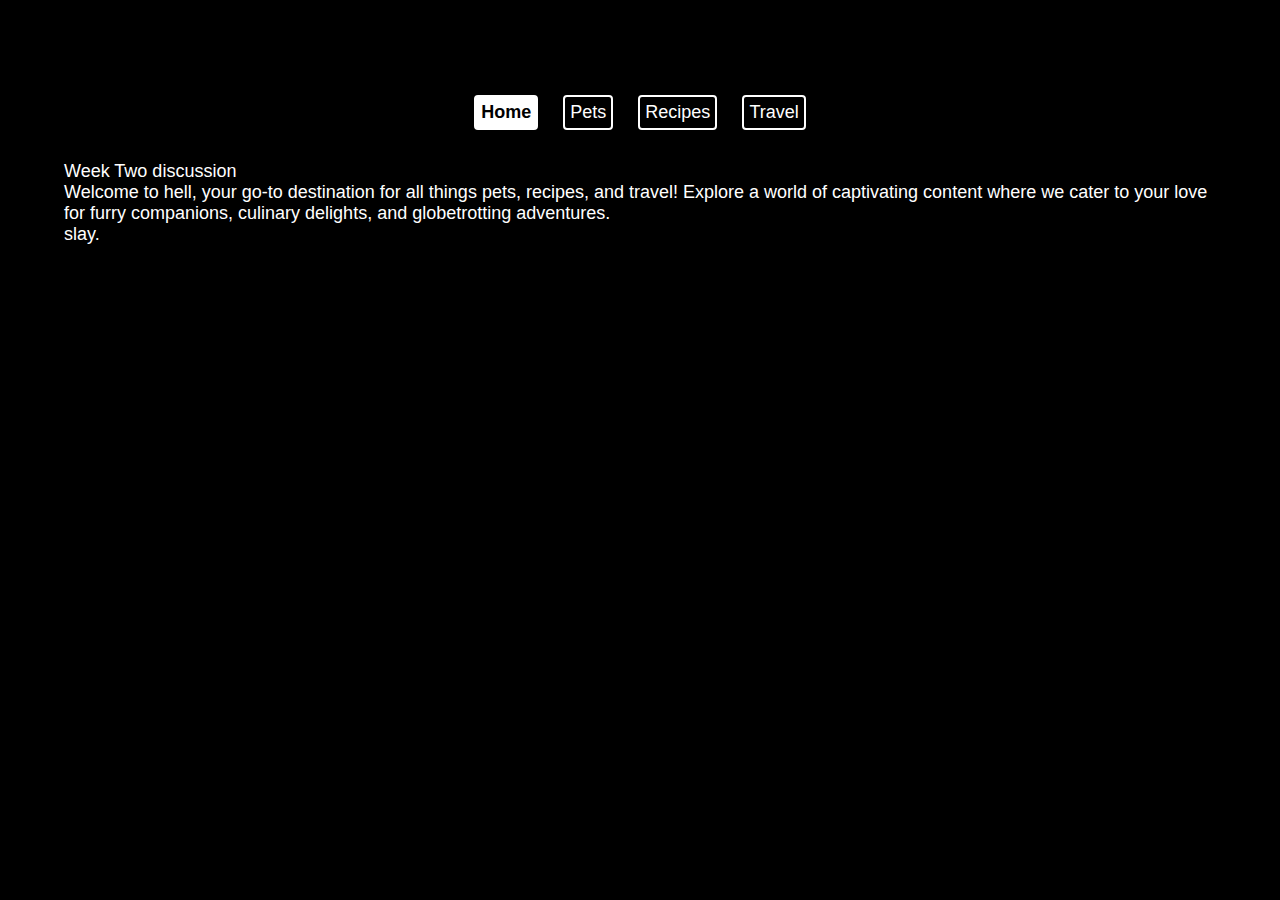
<file: index.html>
<!DOCTYPE html>
<html lang="en">
<head>
    <meta charset="UTF-8">
    <meta name="viewport" content="width=device-width, initial-scale=1.0">
    <title>Home</title>
    <link rel="stylesheet" href="css/reset.css">
    <link rel="stylesheet" href="css/style.css">
</head>
<body>
    <header>
        <a href="#main" class="skip">Skip to main content</a>
        <nav>
            <ul>
                <li><a class = "active" href = "index.html">Home</a></li>
                <li><a href = "pets.html">Pets</a></li>
                <li><a href = "recipes.html">Recipes</a></li>
                <li><a href = "travel.html">Travel</a></li>
            </ul>
        </nav>
        <h1>Week Two discussion</h1>

    </header>
    <main id="main">
        <div>
            <p>Welcome to hell, your go-to destination for all things pets, recipes, and travel! Explore a world of captivating content where we cater to your love for furry companions, culinary delights, and globetrotting adventures. </p>

        </div>

<div>slay.</div>
        <div></div>
        <div></div>
        <div></div>
        <div></div>
    </main>
</body>
</html>
</file>
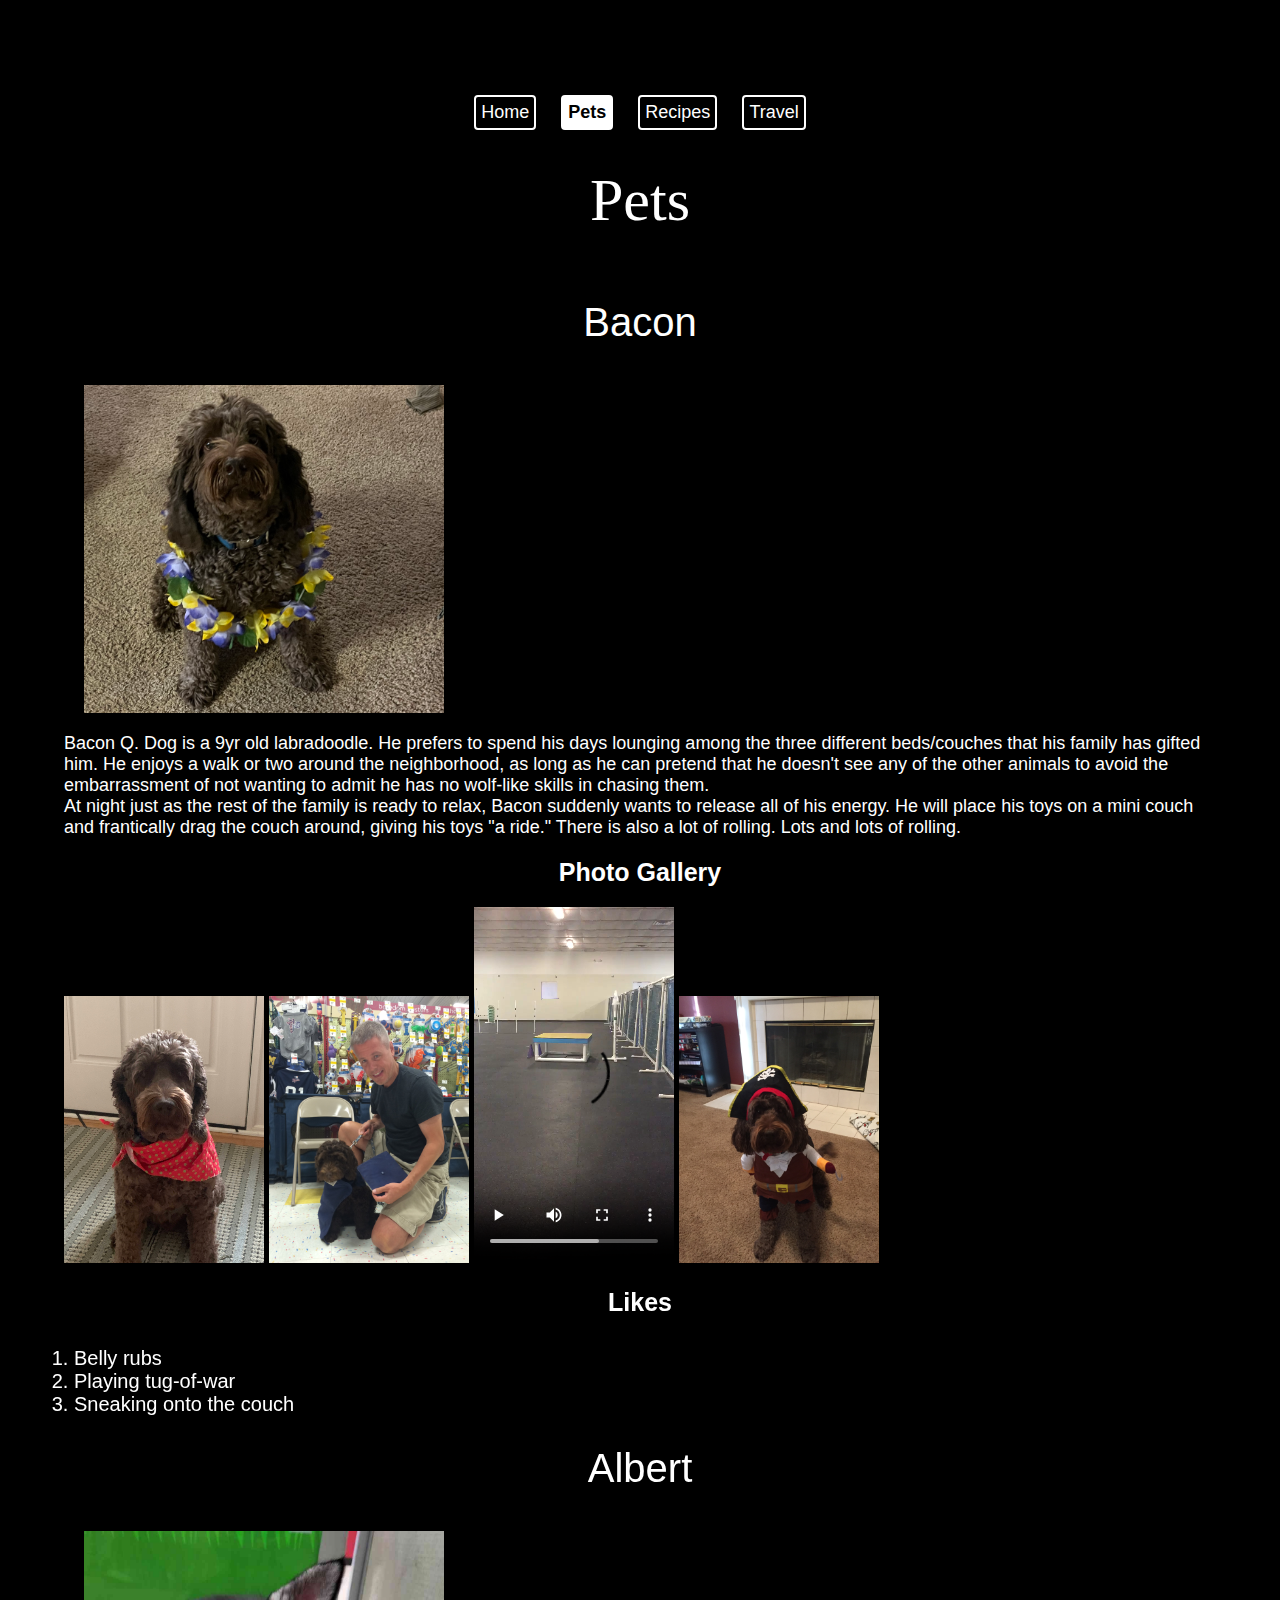
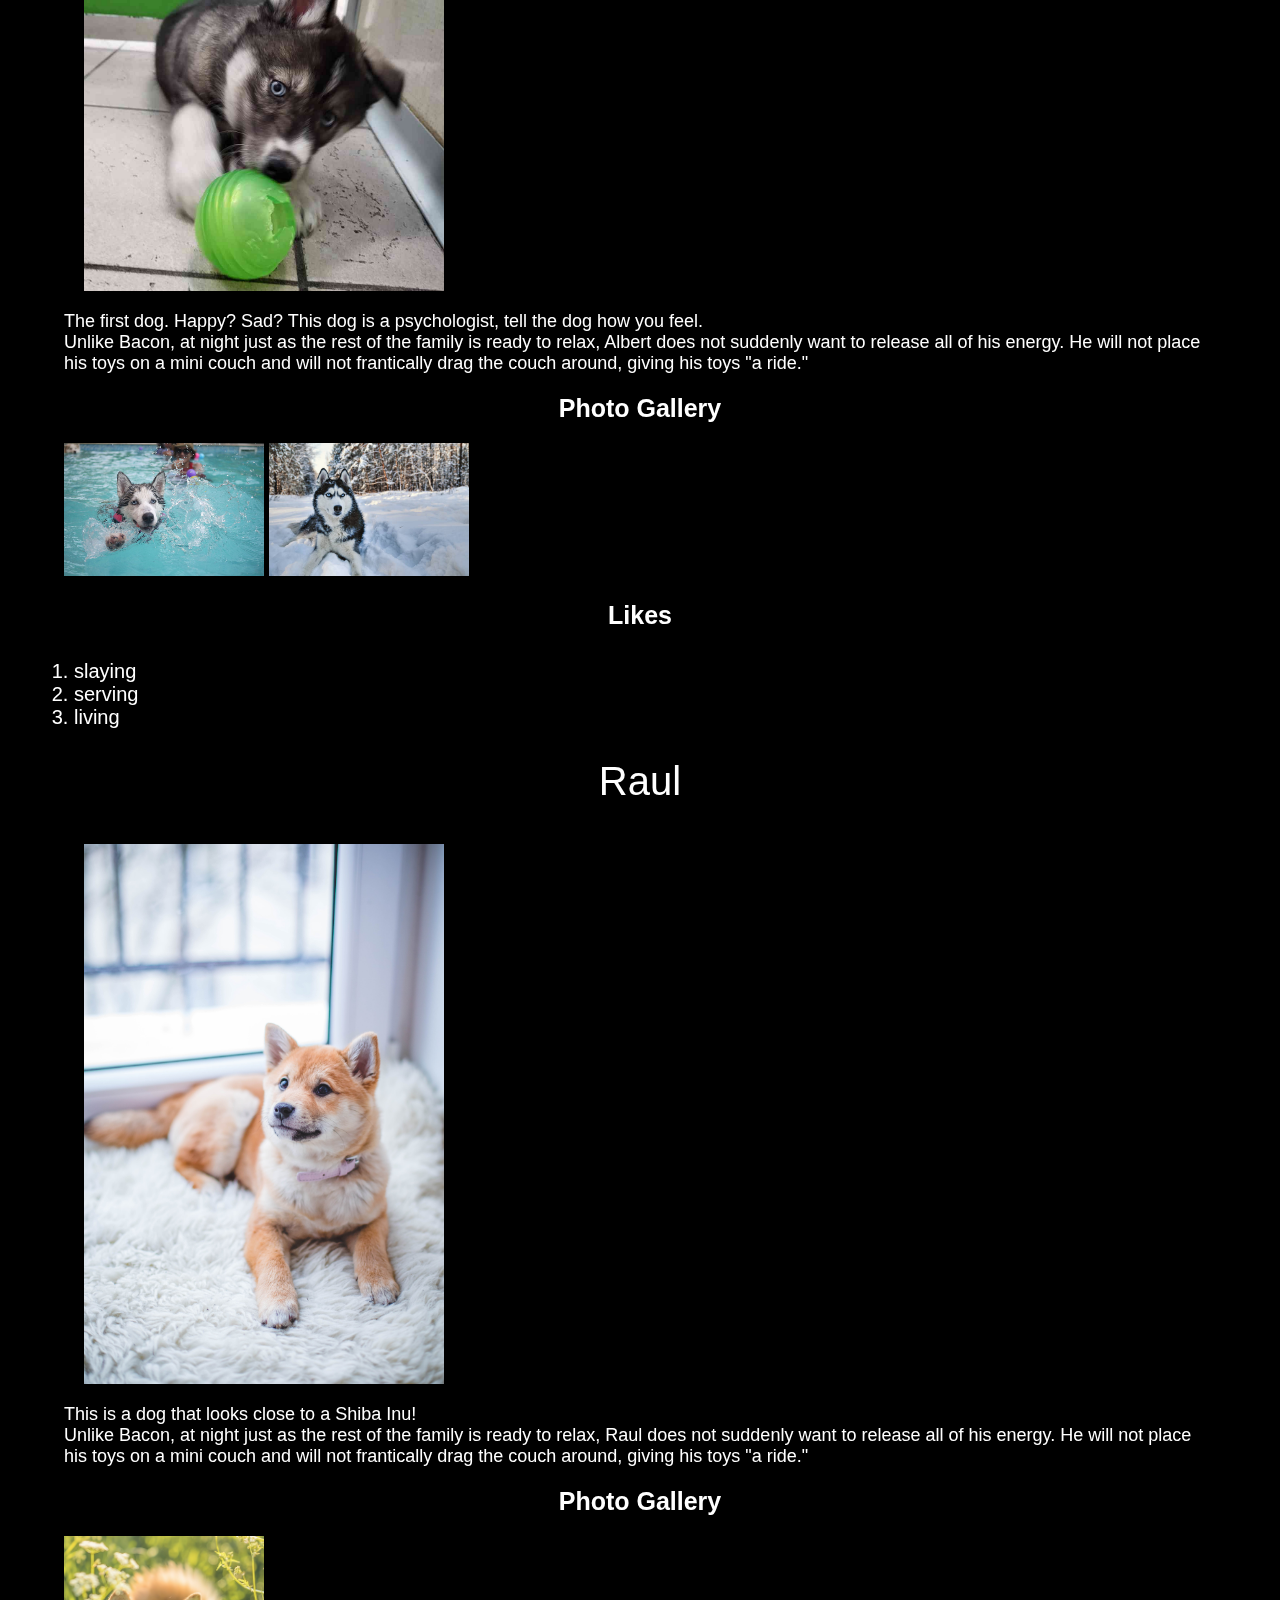
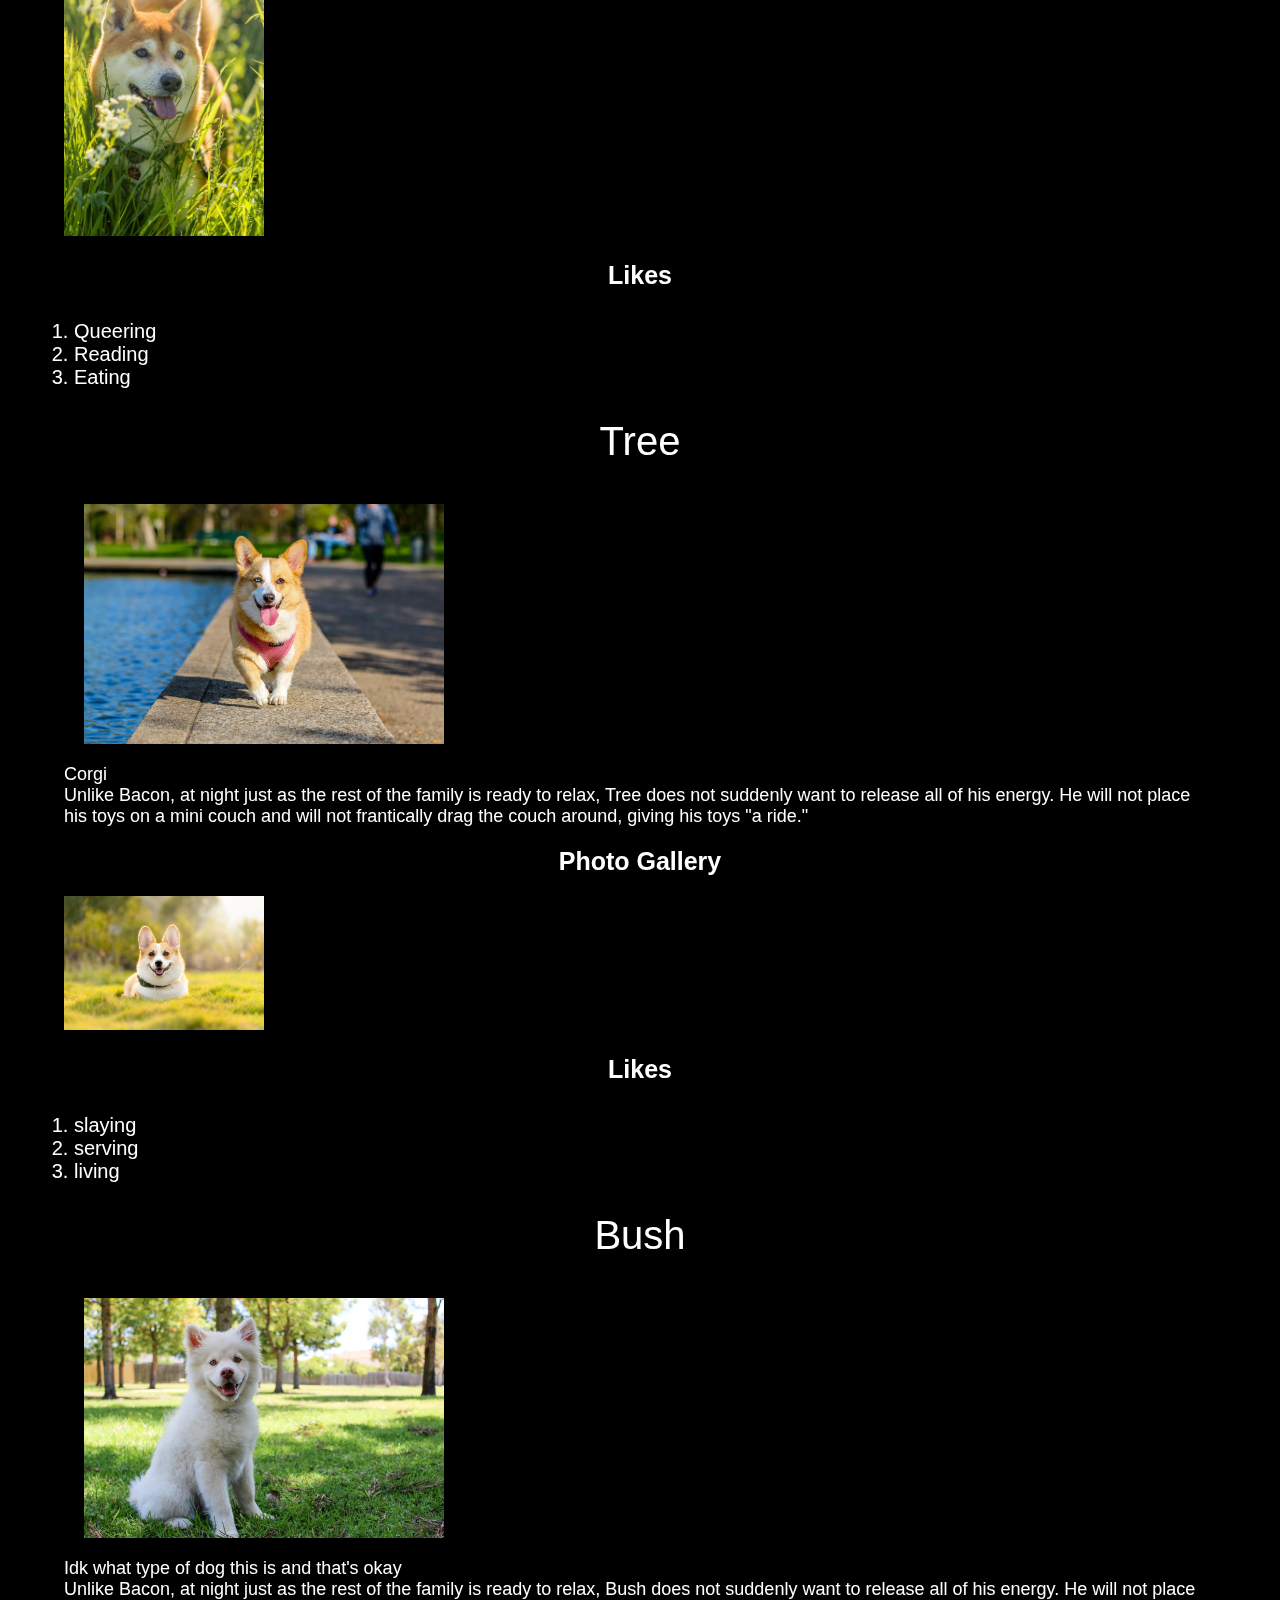
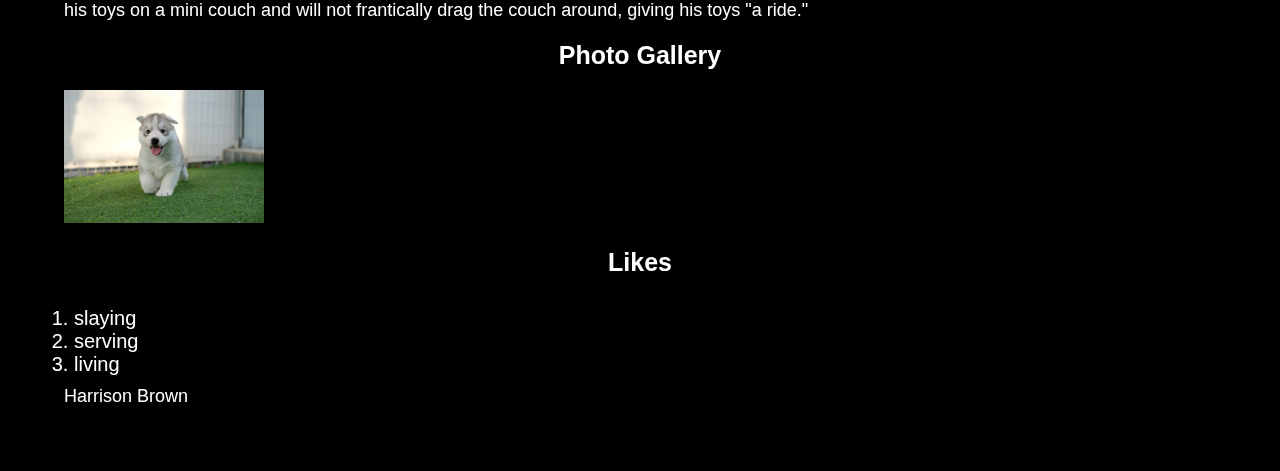
<file: pets.html>
<!DOCTYPE html>
<html lang="en">
<head>
    <title>Pets</title>
    <meta charset="UTF-8">
    <meta name="viewport" content="width=device-width, initial-scale=1.0">
    <link rel="stylesheet" href="css/reset.css">
    <link rel="stylesheet" href="css/style.css">
</head>
<body>
    <header>
        <a href="#main" class="skip">Skip to main content</a>
        <nav>
            <ul>
                <li><a href = "index.html">Home</a></li>
                <li><a class = "active" href = "pets.html">Pets</a></li>
                <li><a href = "recipes.html">Recipes</a></li>
                <li><a href = "travel.html">Travel</a></li>
            </ul>
        </nav>
        <h1 class="Headerh1"> Pets</h1>
    </header>
    <main id="main">
        <div class="Pet-Grid"></div>
            <h2 class="Headerh2"> Bacon </h2>
            <img src="images/bacon.jpg" width = "400" alt="Brown labradoodle wearing colorful lei" class="image">

            <p class="paragraphs"> Bacon Q. Dog is a 9yr old labradoodle. He prefers to spend his days lounging among the three different beds/couches that his family has gifted him. He enjoys a walk or two around the neighborhood, as long as he can pretend that he doesn't see any of the other animals to avoid the embarrassment of not wanting to admit he has no wolf-like skills in chasing them.</p> 
            <p class="paragraphs">At night just as the rest of the family is ready to relax, Bacon suddenly wants to release all of his energy. He will place his toys on a mini couch and frantically drag the couch around, giving his toys "a ride." There is also a lot of rolling. Lots and lots of rolling.</P>
            <h3 class="Headerh3">Photo Gallery</h3>
            <img src="images/bacon_bandana.JPG" width ="200" alt = "Brown labradoodle wearing an orange bandana">
            <img src="images/bacon_graduation.JPG"  width ="200" alt="Small labradoodle puppy wearing a graduation cap and gown">
            <video width="200"  controls>
                <source src="images/bacon_agility.mov">
                Your browser does not support the video tag.  This was a video of a girl and dog demonstrating a sit and stay procedure
            </video>
            <img src="images/bacon_halloween.JPG"  width ="200" alt="Brown labradoodle wearing a pirate costume">

            <h3 class="Headerh3">Likes</h3>
            <ul class ="list">
                <li>Belly rubs</li>
                <li>Playing tug-of-war</li>
                <li>Sneaking onto the couch</li>
            </ul>
            <h2 class="Headerh2"> Albert</h2>
            <img src="images/husky_baby.jpeg" width = "400" alt="A puppy husky on the ground" class="image">
            <p class="paragraphs">The first dog. Happy? Sad? This dog is a psychologist, tell the dog how you feel.</P>
            <p class="paragraphs">Unlike Bacon, at night just as the rest of the family is ready to relax, Albert does not suddenly want to release all of his energy. He will not place his toys on a mini couch and will not frantically drag the couch around, giving his toys "a ride."</P>
            <h3 class="Headerh3">Photo Gallery</h3>
            <img src="images/husky_pool.jpeg" width ="200" alt = "a husky in a pool">
            <img src="images/husky_snow.jpeg"  width ="200" alt="an adult husky in the snow">
            <h3 class="Headerh3">Likes</h3>
            <ul class ="list">
                <li>slaying</li>
                <li>serving</li>
                <li>living</li>
            </ul>
            <h2 class="Headerh2"> Raul </h2>
            <img src="images/pexels-valeria-boltneva-1805164.jpeg" width = "400" alt="Shiba Inu mixed breed puppy" class="image">
            <p class="paragraphs">This is a dog that looks close to a Shiba Inu!</P>
            <P class="paragraphs">Unlike Bacon, at night just as the rest of the family is ready to relax, Raul does not suddenly want to release all of his energy. He will not place his toys on a mini couch and will not frantically drag the couch around, giving his toys "a ride."</P>
            <h3 class="Headerh3">Photo Gallery</h3>
            <img src="images/shiba-6292659_1280.jpeg" width ="200" alt = "a shiba inu in a lush green environment">
            <h3 class="Headerh3">Likes</h3>
            <ul class ="list">
                <li>Queering</li>
                <li>Reading</li>
                <li>Eating</li>
            </ul>
            <h2 class="Headerh2"> Tree </h2>
            <img src="images/pexels-muhannad-alatawi-58997.jpeg" width = "400" alt="Corgi with different colored eyes" class="image">
            <p class="paragraphs">Corgi</P>
            <P class="paragraphs">Unlike Bacon, at night just as the rest of the family is ready to relax, Tree does not suddenly want to release all of his energy. He will not place his toys on a mini couch and will not frantically drag the couch around, giving his toys "a ride."</P>
            <h3 class="Headerh3">Photo Gallery</h3>
            <img src="images/dog-4988985_1280.jpeg" width ="200" alt = "a corgi with large ears in a green space">
            <h3 class="Headerh3">Likes</h3>
            <ul class ="list">
                <li>slaying</li>
                <li>serving</li>
                <li>living</li>
            </ul>
            <h2 class="Headerh2"> Bush </h2>
            <img src="images/pexels-pixabay-247937.jpeg" width = "400" alt="White dog with a short fur coat" class="image">
            <p class="paragraphs">Idk what type of dog this is and that's okay</P>
            <P class="paragraphs">Unlike Bacon, at night just as the rest of the family is ready to relax, Bush does not suddenly want to release all of his energy. He will not place his toys on a mini couch and will not frantically drag the couch around, giving his toys "a ride."</P>
            <h3 class="Headerh3">Photo Gallery</h3>
            <img src="images/husky-4193503_1280.jpeg" width ="200" alt = "puppy husky running toward camera">
            <h3 class="Headerh3">Likes</h3>
            <ul class ="list">
                <li>slaying</li>
                <li>serving</li>
                <li>living</li>
            </ul>
        <div></div>
        <div></div>
        <div></div>
        <p> Harrison Brown</p>
    </main>
</body>
</html>
</file>
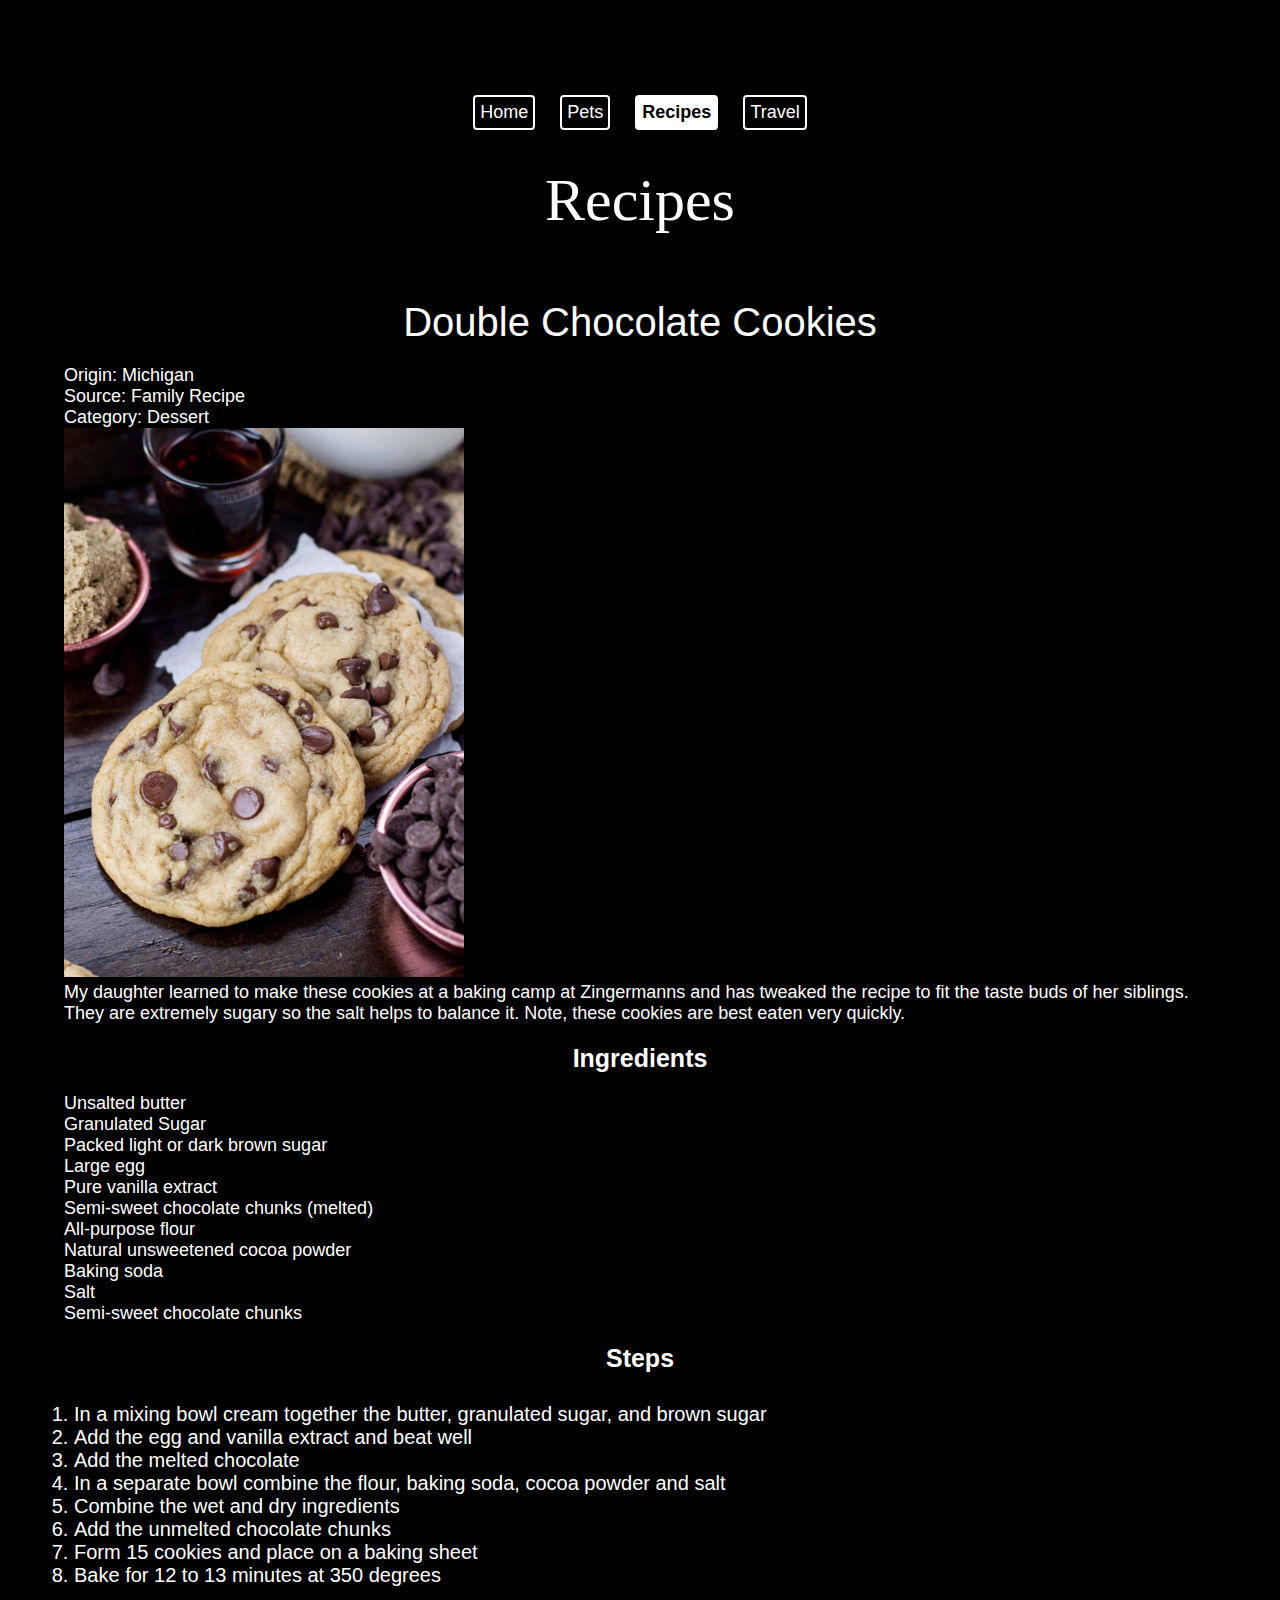
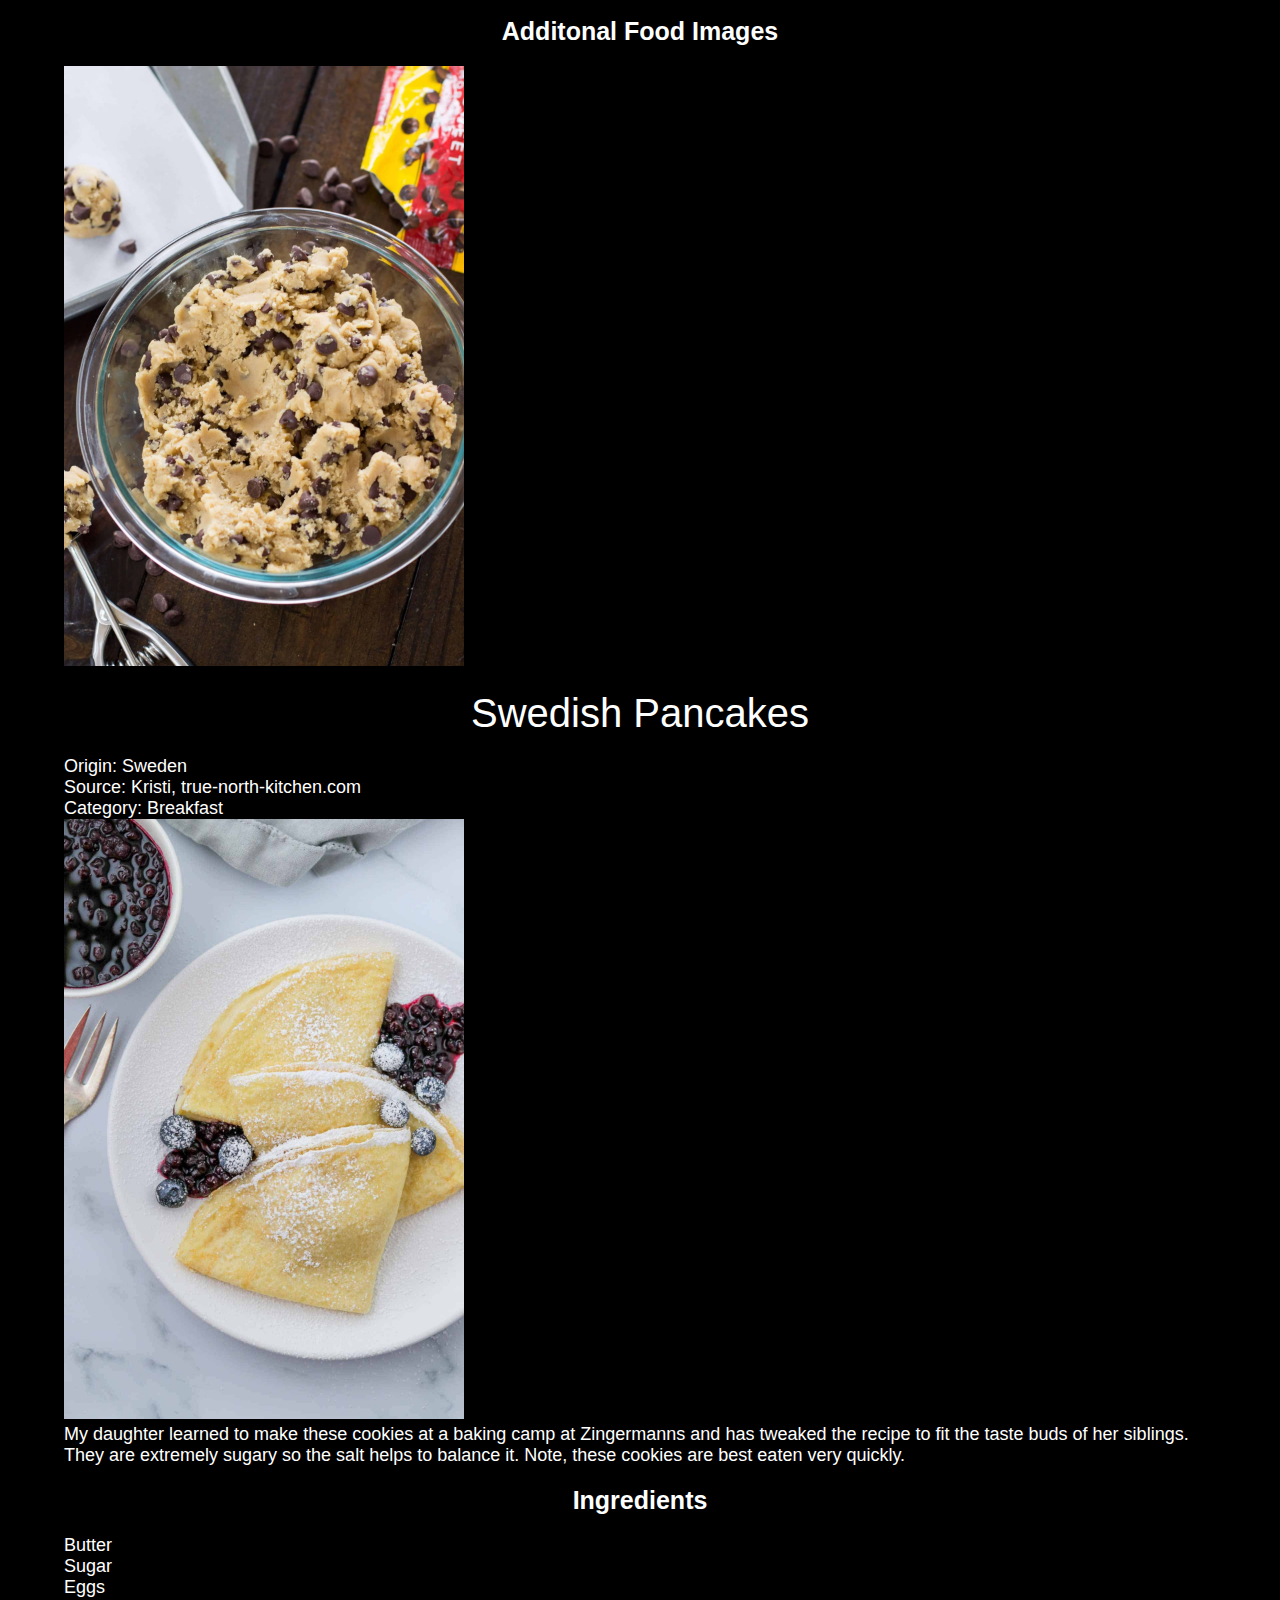
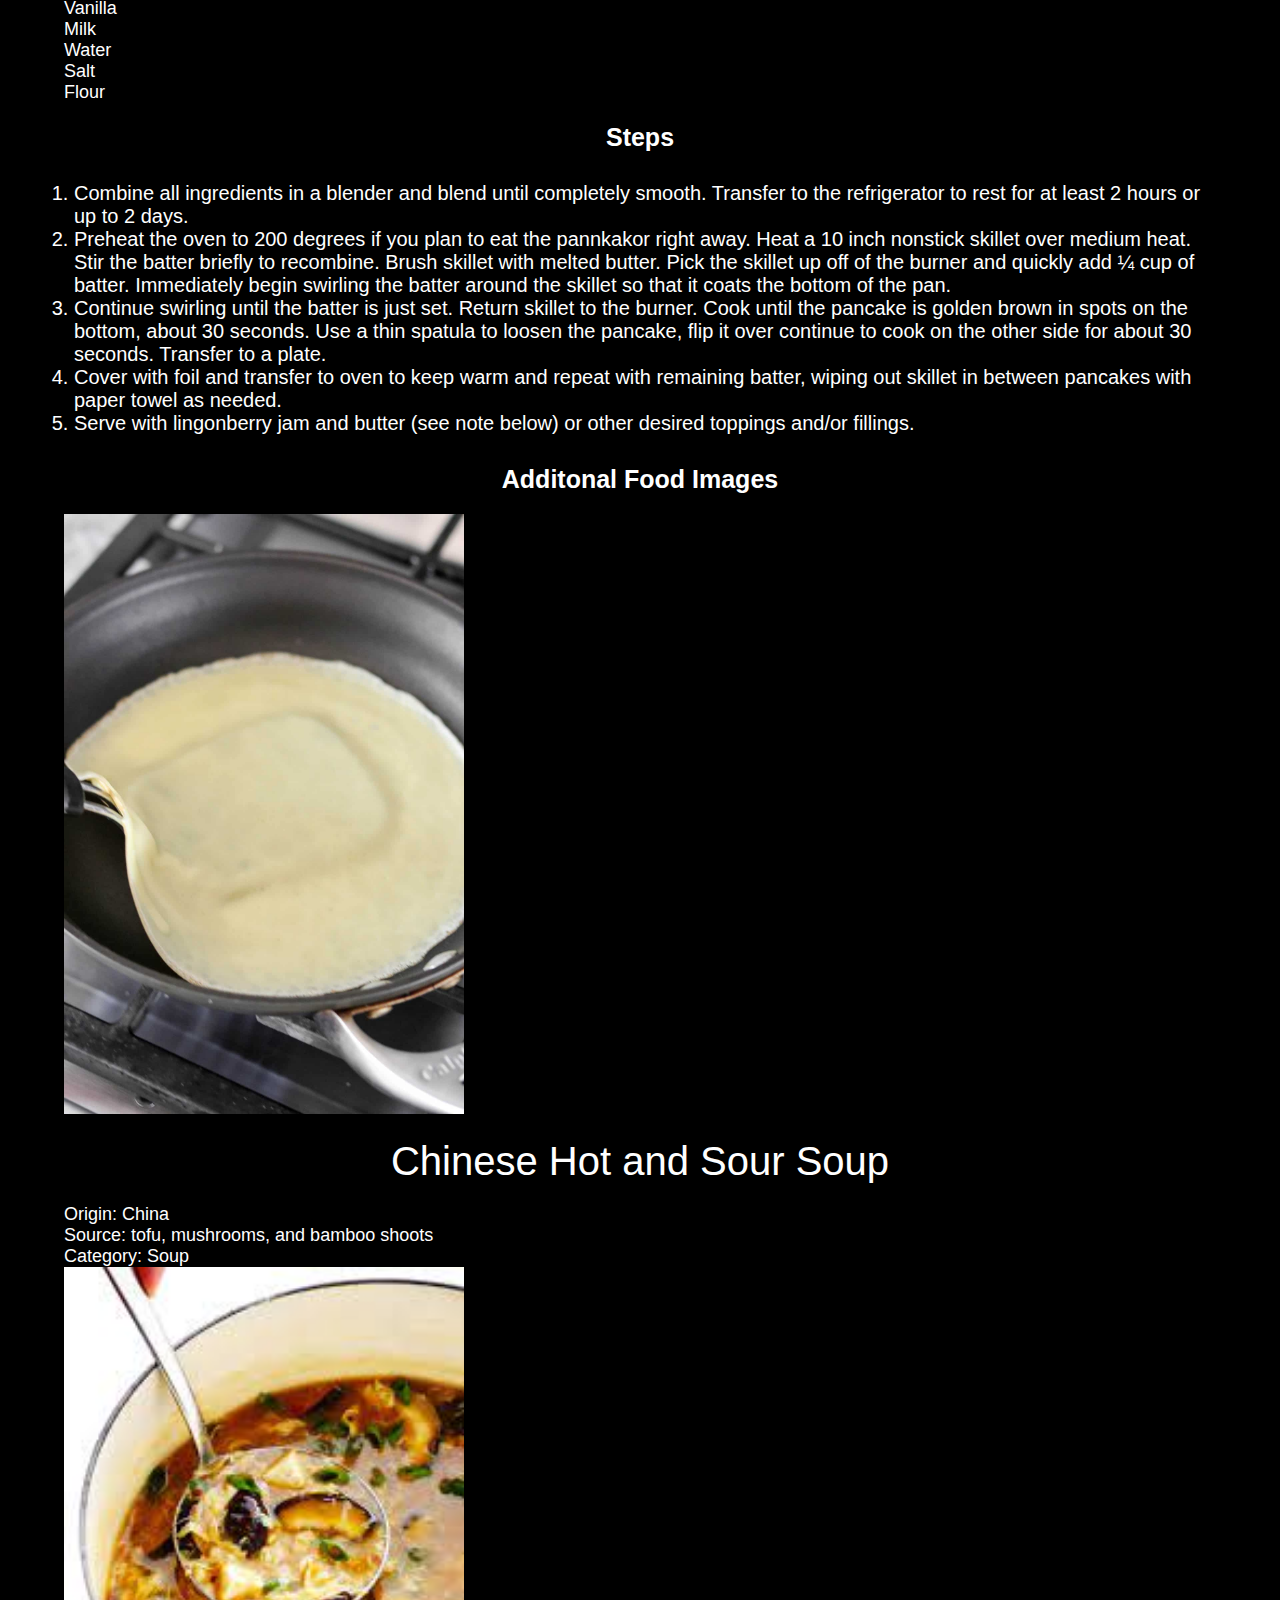
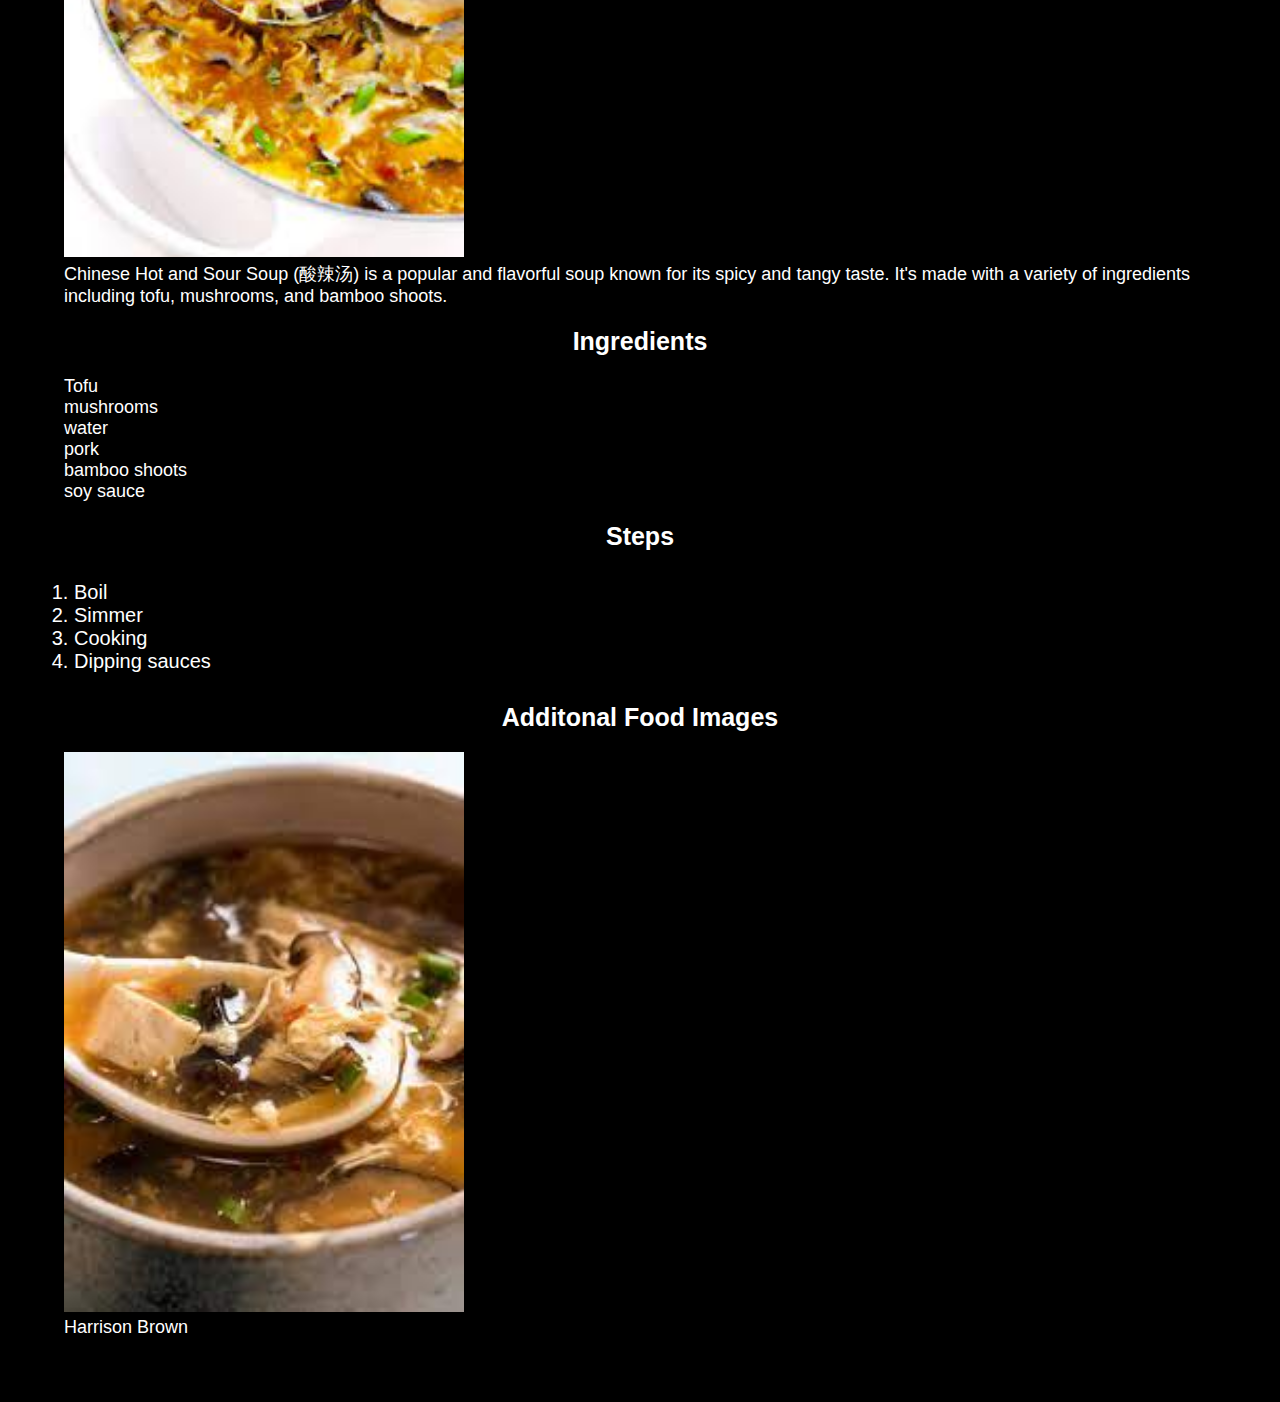
<file: recipes.html>
<!DOCTYPE html>
<html lang="en">
<head>
    <title>Recipes</title>
    <meta charset="UTF-8">
    <meta name="viewport" content="width=device-width, initial-scale=1.0">
    <link rel="stylesheet" href="css/reset.css">
    <link rel="stylesheet" href="css/style.css">
</head>
<body>
        <header>
            <a href="#main" class="skip">Skip to main content</a>
            <nav>
                <ul>
                    <li><a href = "index.html">Home</a></li>
                    <li><a href = "pets.html">Pets</a></li>
                    <li><a class = "active" href = "recipes.html">Recipes</a></li>
                    <li><a href = "travel.html">Travel</a></li>
                </ul>
            </nav>
            <h1 class="RecipeHeaderh1">Recipes</h1>
        </header>
    <main id="main">
        <div class="Recipe-Grid"></div>
            <h2 class="RecipeHeaderh2">Double Chocolate Cookies</h2>
            <h3 class="RecipeHeaderh.S" > Origin: Michigan</h3>
            <h3 class="RecipeHeaderh.S" > Source: Family Recipe</h3>
            <h3 class="RecipeHeaderh.S" >Category: Dessert</h3>
            <img src="images/worst_cookies2.jpeg" width = "400" alt="image of two chocolate chip cookies">

            <p class="recipe-paragraphs">My daughter learned to make these cookies at a baking camp at Zingermanns and has tweaked the recipe to fit the taste buds of her siblings.  They are extremely sugary so the salt helps to balance it.  Note, these cookies are best eaten very quickly.</p>

            <h3 class="RecipeHeaderh3" >Ingredients</h3>
            <ul class ="recipe-list-Ingredients">
                <li>Unsalted butter</li>
                <li>Granulated Sugar</li>
                <li>Packed light or dark brown sugar</li>
                <li>Large egg</li>
                <li>Pure vanilla extract</li>
                <li>Semi-sweet chocolate chunks (melted)</li>
                <li>All-purpose flour</li>
                <li>Natural unsweetened cocoa powder</li>
                <li>Baking soda</li>
                <li>Salt</li>
                <li>Semi-sweet chocolate chunks</li>
            </ul>
            <h3 class="RecipeHeaderh3" >Steps</h3>
            <ol class = "recipe-list">
                <li>In a mixing bowl cream together the butter, granulated sugar, and brown sugar</li>
                <li>Add the egg and vanilla extract and beat well</li>
                <li>Add the melted chocolate</li>
                <li>In a separate bowl combine the flour, baking soda, cocoa powder and salt</li>
                <li>Combine the wet and dry ingredients</li>
                <li>Add the unmelted chocolate chunks</li>
                <li>Form 15 cookies and place on a baking sheet</li>
                <li>Bake for 12 to 13 minutes at 350 degrees</li>
            </ol>
            <h3 class="RecipeHeaderh3" >Additonal Food Images</h3>
            <img src="images/worst-cookies.jpeg" width = "400" alt="image of cookie dough in a bowl">
                <h2 class="RecipeHeaderh2">Swedish Pancakes</h2>
                <h3 class="RecipeHeaderh.S" >Origin: Sweden </h3>
                <h4 class="RecipeHeaderh.S" >Source: Kristi, true-north-kitchen.com </h4>
                <h4 class="RecipeHeaderh.S" >Category: Breakfast</h4>
                <img src="images/swedish-pancakes-platted.jpeg" width = "400" alt="platted swedish-pancakes-">

                <p class="recipe-paragraphs">My daughter learned to make these cookies at a baking camp at Zingermanns and has tweaked the recipe to fit the taste buds of her siblings.  They are extremely sugary so the salt helps to balance it.  Note, these cookies are best eaten very quickly.</p>

                <h3 class="RecipeHeaderh3">Ingredients</h3>
                <ul class ="recipe-list-Ingredients">
                    <li>Butter</li>
                    <li>Sugar</li>
                    <li>Eggs</li>
                    <li>Vanilla</li>
                    <li>Milk</li>
                    <li>Water</li>
                    <li>Salt</li>
                    <li>Flour</li>
                </ul>
                <h3 class="RecipeHeaderh3" >Steps</h3>
                    <ol class ="recipe-list">
                        <li>Combine all ingredients in a blender and blend until completely smooth. Transfer to the refrigerator to rest for at least 2 hours or up to 2 days.</li>
                        <li>Preheat the oven to 200 degrees if you plan to eat the pannkakor right away. Heat a 10 inch nonstick skillet over medium heat. Stir the batter briefly to recombine. Brush skillet with melted butter. Pick the skillet up off of the burner and quickly add ¼ cup of batter. Immediately begin swirling the batter around the skillet so that it coats the bottom of the pan.</li>
                        <li>Continue swirling until the batter is just set. Return skillet to the burner. Cook until the pancake is golden brown in spots on the bottom, about 30 seconds. Use a thin spatula to loosen the pancake, flip it over continue to cook on the other side for about 30 seconds. Transfer to a plate.</li>
                        <li>Cover with foil and transfer to oven to keep warm and repeat with remaining batter, wiping out skillet in between pancakes with paper towel as needed.</li>
                        <li>Serve with lingonberry jam and butter (see note below) or other desired toppings and/or fillings.</li>
                    </ol>
                <h3 class="RecipeHeaderh3" >Additonal Food Images</h3>
                <img src="images/swedish-pancakes-pan.jpeg" width = "400" alt="swedish-pancakes inside a pan">
                <h2 class="RecipeHeaderh2">Chinese Hot and Sour Soup</h2>
                <h3 class="RecipeHeaderh.S" >Origin: China</h3>
                <h4 class="RecipeHeaderh.S" >Source: tofu, mushrooms, and bamboo shoots</h4>
                <h4 class="RecipeHeaderh.S" >Category: Soup</h4>
                <img src="images/ChineseHotandSourSoup1.jpeg" width = "400" alt="image of hot and sour soup in white bowl">
                <p class="recipe-paragraphs">Chinese Hot and Sour Soup (酸辣汤) is a popular and flavorful soup known for its spicy and tangy taste. It's made with a variety of ingredients including tofu, mushrooms, and bamboo shoots.</p>
                <h3 class="RecipeHeaderh3" >Ingredients</h3>
                <ul class ="recipe-list-Ingredients">
                    <li>Tofu</li>
                    <li>mushrooms</li>
                    <li>water</li>
                    <li>pork</li>
                    <li>bamboo shoots</li>
                    <li>soy sauce</li>
                </ul>
                <h3 class="RecipeHeaderh3" >Steps</h3>
                <ol class ="recipe-list">
                    <li>Boil</li>
                    <li>Simmer</li>
                    <li>Cooking</li>
                    <li>Dipping sauces</li>
                </ol>
                <h3 class="RecipeHeaderh3" >Additonal Food Images</h3>
                <img src="images/ChineseHotandSourSoup2.jpeg" width = "400" alt="image of hot and sour soup in white bowl">
        <div></div>
        <div></div>
        <div></div>
        <div></div>
        <p> Harrison Brown</p>
    </main>
</body>
</html>
</file>
<file: css/style.css>
body{
    margin: 5%;
    font-family: 'Helvetica', Times, sans-serif;
    font-size: large;
    color:#ffffff;
    background-color: rgb(0, 0, 0);
}
@media (prefers-reduced-motion) {
    /* W3 IDEA  reduced motion */
  }
@media screen and (max-width: 500px) {
    body {
      background-color: black;
    }
    h1{
    font-family: 'Franklin Gothic Medium', sans-serif;
    font-size: x-large;
    text-align:center;
    line-height: normal;
    border: 1px solid black;
    }
    h2{
    font-family: 'Franklin Gothic Medium', sans-serif;
    font-size: large;
    text-align:center;
    line-height: normal;
    border: 1px solid black;
    }
     image, picture, video {
     width: 80%;
     height: 80%;
        }
}
nav {
    box-sizing: border-box;
    background-color: #000000;
    display: inline-block;
    width: 100%;
    padding: 20px;
    text-align: center;
}
nav a {
    color: #ffffff;
    text-decoration: none;
    padding: 5px;
    border: 2px solid #ffffff;
    border-radius: 4px;
    display: inline;
    justify-content: center;
}
nav > ul > li {
    display: flex inline;
    padding: 10px;
}
/* idk why but without this nav below recipes clicks weird on live - maybe */
nav {
    display: inline;
    justify-content: center;
}

.skip {
    position: absolute;
    left: -10000px;
    top: auto;
    width: 1px;
    height: 1px;
    overflow: hidden;
    color: white
  }
    .skip:focus {
        position: relative;
        left: auto;
        top: auto;
        width: auto;
        height: auto;
        overflow: auto;
        color: white
    }

/* Grid View Homepage / Index */
.Pet-Grid {
    display: grid;
    grid-template-columns: 1fr 1fr;
    align-items: stretch;
    justify-content: center;
    padding: 20px;
    grid-gap: 10px;
}
.Headerh1 {
    grid-column: 1 / -1;
    display: grid;
    text-align: center;
    color: #ffffff;
    padding: 5px;
    font-size: 60px;
    font-family: Impact;
}
.Headerh2 {
    grid-column: 1 / -1;
    display: grid;
    text-align: center;
    color: #ffffff;
    padding: 20px;
    font-size: 40px;
    font-family: 'Franklin Gothic Bold', 'Arial Narrow', Arial, sans-serif;
}
.Headerh3 {
    grid-column: 1 / -1;
    display: grid;
    text-align: center;
    color: #ffffff;
    padding: 20px;
    font-size: 25px;
    font-family: 'Franklin Gothic Medium', 'Arial Narrow', Arial, sans-serif;
    font-weight: bold;
}
.image {
    grid-column: 1 / -1;
    display: grid;
    padding: 20px;
    border: #ffffff;
}
.list {
    grid-column: 1 / -1;
    display: grid;
    text-align: left;
    list-style-type: decimal;
    color: #ffffff;
    padding: 10px;
    font-size: 20px;
    font-family:Arial, Helvetica, sans-serif
}
.paragraphs{
    grid-column: 1 / -1;
}
.Recipe-Grid {
    display: grid;
    grid-template-columns: 1fr 1fr;
    align-items: stretch;
    justify-content: center;
    padding: 20px;
    grid-gap: 10px;
}
.RecipeHeaderh1 {
    grid-column: 1 / -1;
    display: grid;
    text-align: center;
    color: #ffffff;
    padding: 5px;
    font-size: 60px;
    font-family: Impact;
}
.RecipeHeaderh2 {
    grid-column: 1 / -1;
    display: grid;
    text-align: center;
    color: #ffffff;
    padding: 20px;
    font-size: 40px;
    font-family: 'Franklin Gothic Bold', 'Arial Narrow', Arial, sans-serif;
}
.recipe-paragraphs{
    grid-column: 1 / -1;
}
.RecipeHeaderh3 {
    grid-column: 1 / -1;
    display: grid;
    text-align: center;
    color: #ffffff;
    padding: 20px;
    font-size: 25px;
    font-family: 'Franklin Gothic Medium', 'Arial Narrow', Arial, sans-serif;
    font-weight: bold;
}
.RecipeHeaderh.S {
    grid-column: 1 / -1;
    display: grid;
    text-align: left;
    color: #ffffff;
    padding: 5px 5px 12px 5px;
    font-size: 18px;
    font-family: Arial, sans-serif;
}
.recipe-list {
    grid-column: 1 / -1;
    display: grid;
    text-align: left;
    color: #ffffff;
    list-style-type: decimal;
    padding: 10px;
    font-size: 20px;
    font-family:Arial, Helvetica, sans-serif
}
.recipe-list-ingredients {
    grid-column: 1 / -1;
    display: grid;
    text-align: left;
    color: #ffffff;
    list-style-type: none;
    padding: 10px;
    font-size: 20px;
    font-family:Arial, Helvetica, sans-serif
}
.active {
    background-color: #ffffff;
    color: #000000;
    font-weight: bold;
}
</file>
